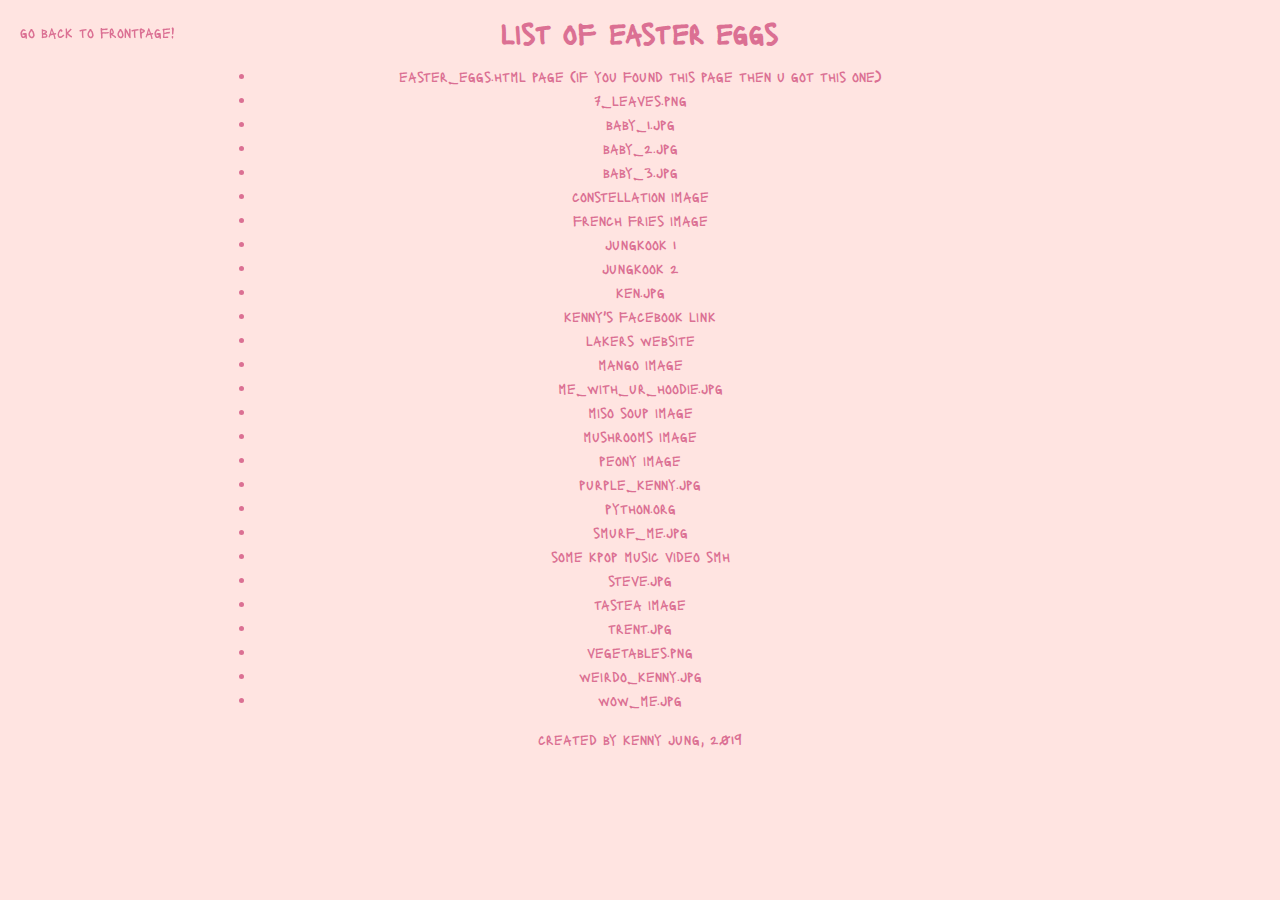
<file: easter_eggs.html>
<!DOCTYPE html>
<html>
<head>
	<title>easter eggs list</title>
	<link rel="shortcut icon" href="https://target.scene7.com/is/image/Target/GUEST_04ecd714-35f3-4716-8090-39f0fd87f706?wid=488&hei=488&fmt=pjpeg">
	<link href="https://fonts.googleapis.com/css?family=Lacquer&display=swap" rel="stylesheet">
	<link rel="stylesheet" type="text/css" href="css/style.css">
</head>
<body>
	<div class = "frontpage">
		<a href="index.html">go back to frontpage!</a>
	</div>
	<div class = "container">
		<h1>
			list of easter eggs
		</h1>
		<li>easter_eggs.html page (if you found this page then u got this one)</li>
		<li>7_leaves.png</li>
		<li>baby_1.jpg</li>
		<li>baby_2.jpg</li>
		<li>baby_3.jpg</li>
		<li>constellation image</li>
		<li>french fries image</li>
		<li>jungkook 1</li>
		<li>jungkook 2</li>
		<li>ken.jpg</li>
		<li>kenny's facebook link</li>
		<li>lakers website</li>
		<li>mango image</li>
		<li>me_with_ur_hoodie.jpg</li>
		<li>miso soup image</li>
		<li>mushrooms image</li>
		<li>peony image</li>
		<li>purple_kenny.jpg</li>
		<li>python.org</li>
		<li>smurf_me.jpg</li>
 		<li>some kpop music video smh</li>
		<li>steve.jpg</li>
		<li>tastea image</li>
		<li>trent.jpg</li>	
		<li>vegetables.png</li>
		<li>weirdo_kenny.jpg</li>
		<li>wow_me.jpg</li>
	</div>
	<footer class = "main-footer">
		<p>created by <a href="kenny.html">kenny jung</a>, 2019</p>
	</footer>
</body>
</html>
</file>
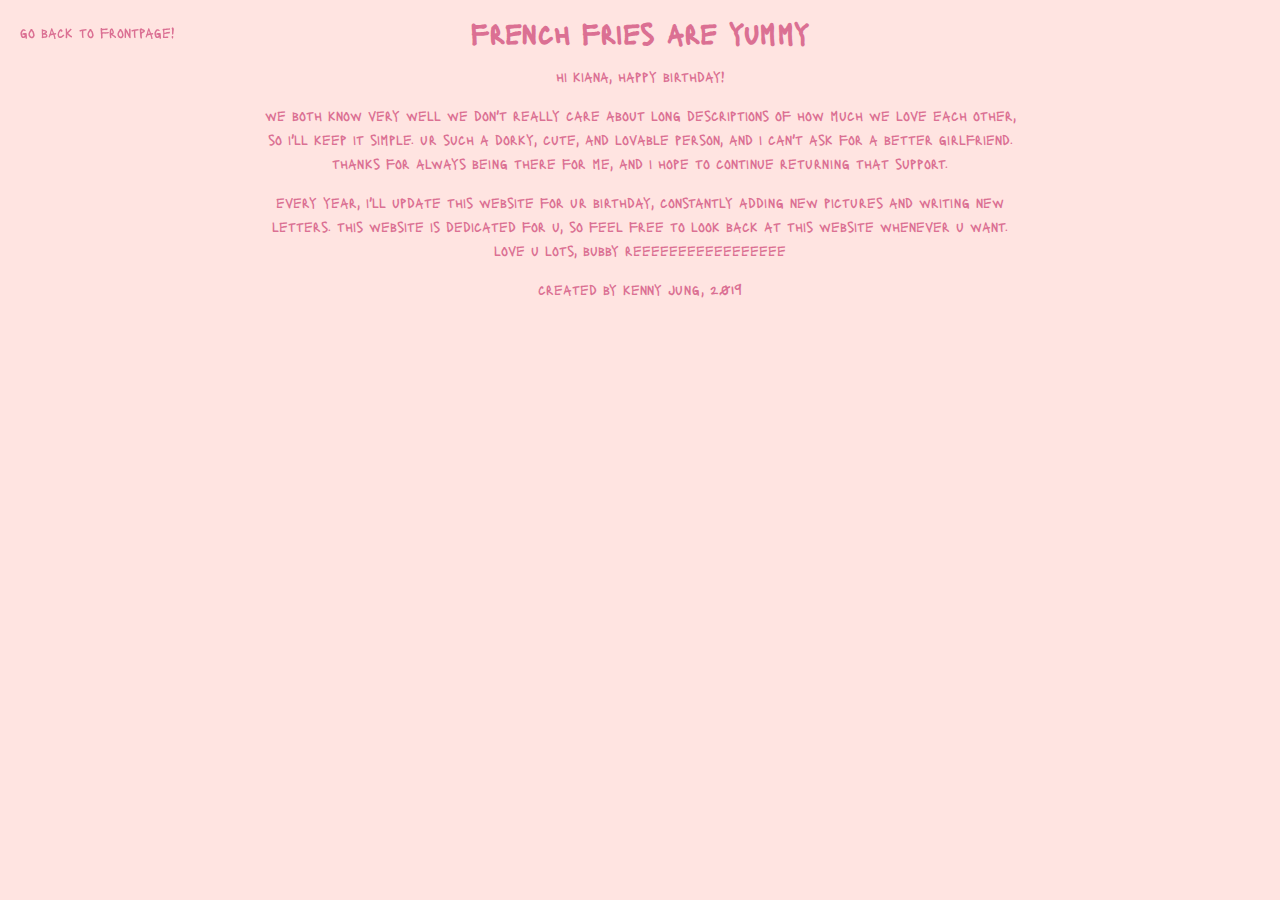
<file: letter.html>
<!DOCTYPE html>
<html>
<head>
	<title>birthday letter</title>
	<link rel="shortcut icon" href="pictures/short_cut_icon_1.jpg">
	<link href="https://fonts.googleapis.com/css?family=Lacquer&display=swap" rel="stylesheet">
	<link rel="stylesheet" type="text/css" href="css/style.css">
</head>
<body>
	<div class = "frontpage">
		<a href="index.html">go back to frontpage!</a>
	</div>
	<div class = "container">
		<h1><a href="https://www.gardendesign.com/pictures/images/900x705Max/site_3/coral-charm-semidouble-peony-shutterstock-com_12952.jpg" target = "_blank">f</a>rench fries are yu<a href="https://www.liveeatlearn.com/wp-content/uploads/2018/08/mango-fruit-photo-7.jpg" target = "_blank">m</a>my</h1>
		<p>hi kiana, happy birthday! </p>
		<p>we both know very well we don't really care about long descriptions of how much we love each other, so i'll keep it simple. ur such a dorky, cute, and lovable person, and i can't ask for a better <a href="https://www.solarsystemquick.com/universe/draco-new.jpg" target = "_blank">girlfriend</a>. thanks for always being there for me, and i hope to continue returning that support.</p>
		<p>every year, i'll update this website for ur birthday, constantly adding new pictures and writing new letters. this website is dedicated for u, so feel free to look back at this website whenever u want. love u lots, bubby reeeeeeeeeeeeeeeee</p>
	</div>

	<footer class = "main-footer">
		<p>created by <a href="kenny.html">kenny jung</a>, 2019</p>
	</footer>
</body>
</html>
</file>
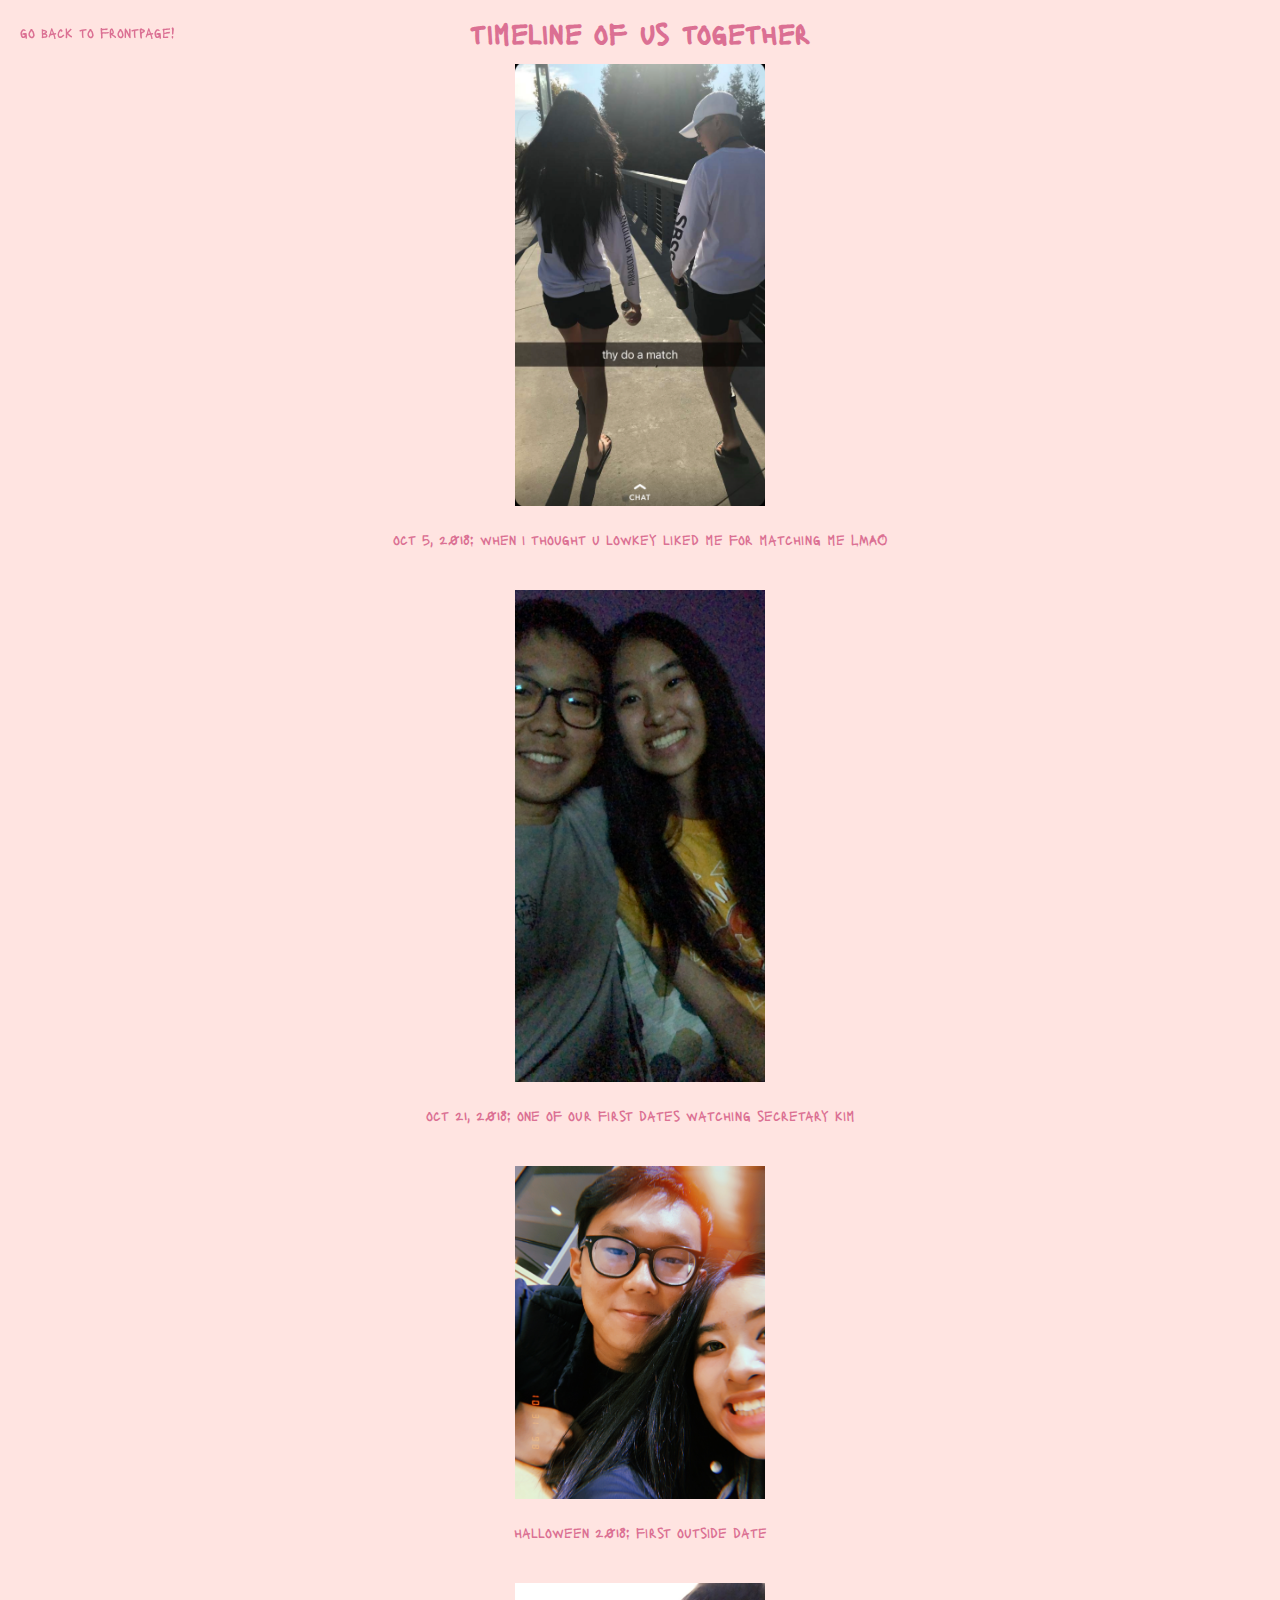
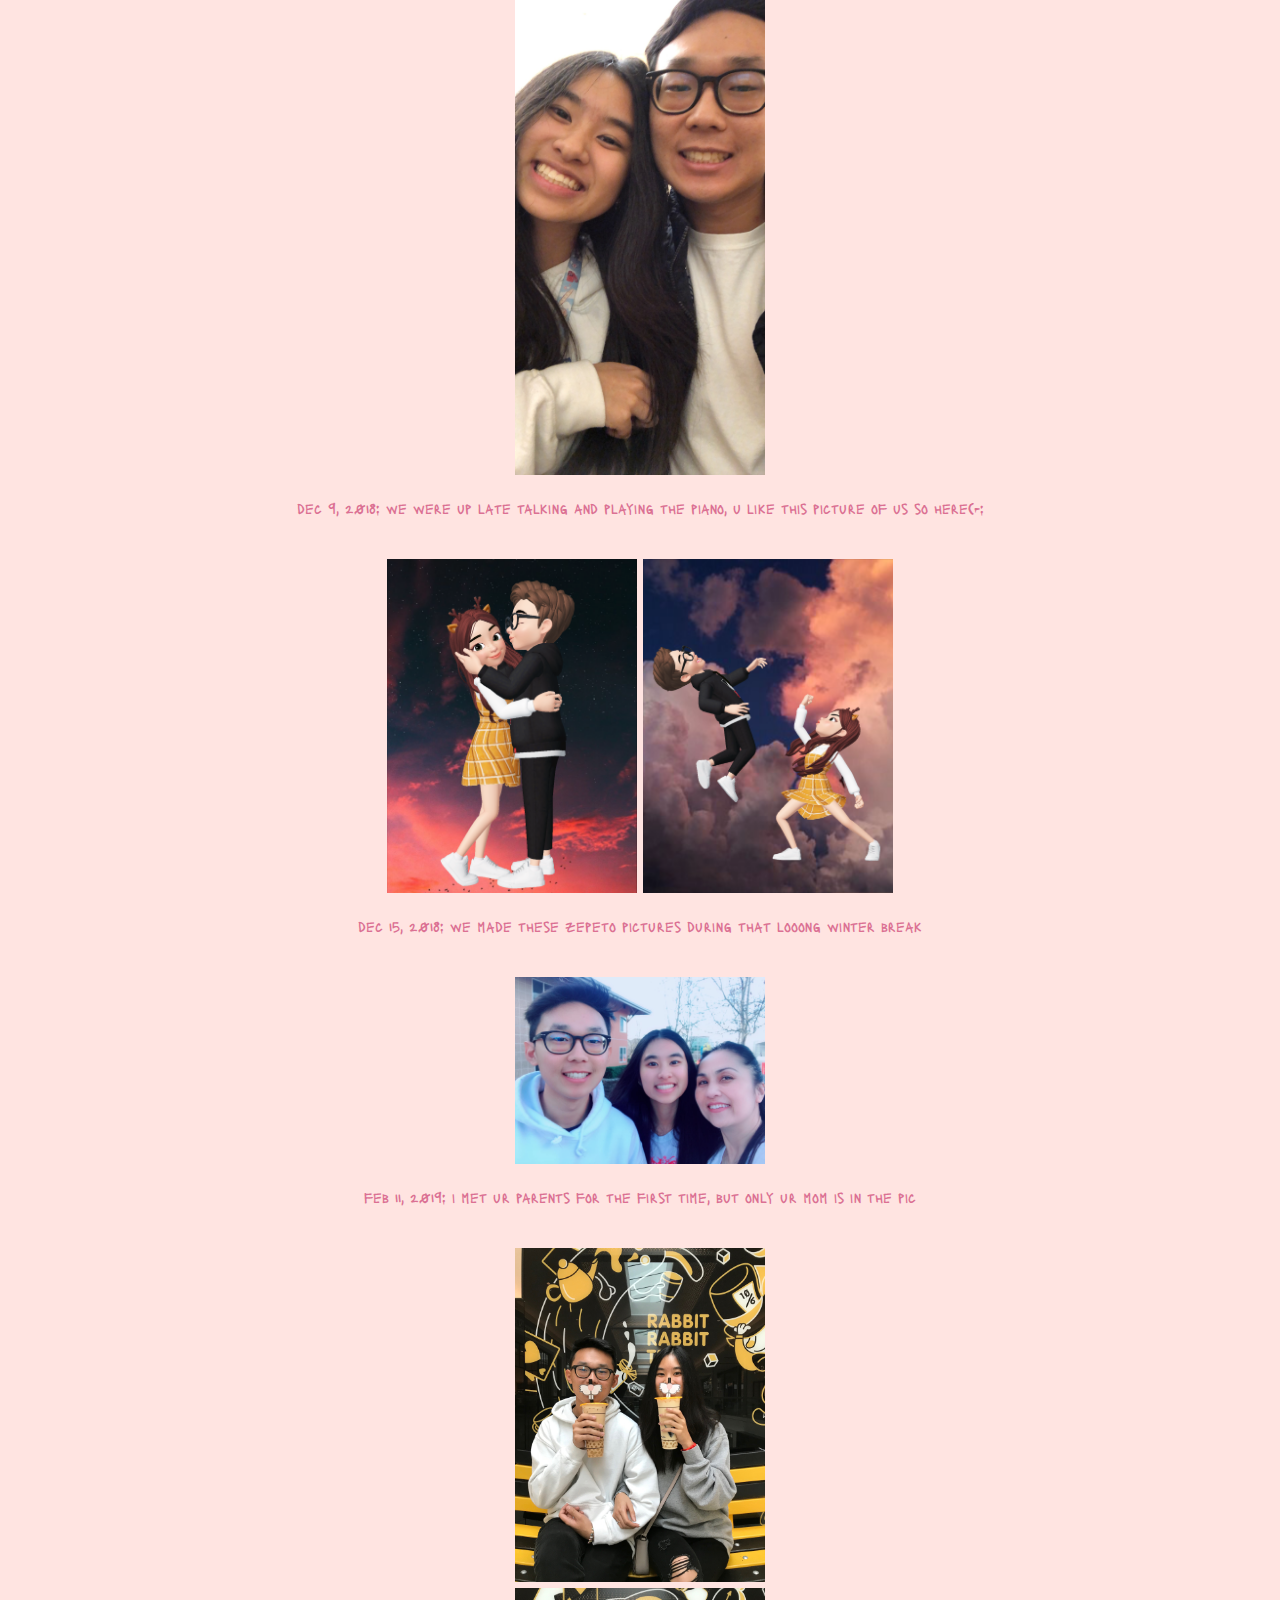
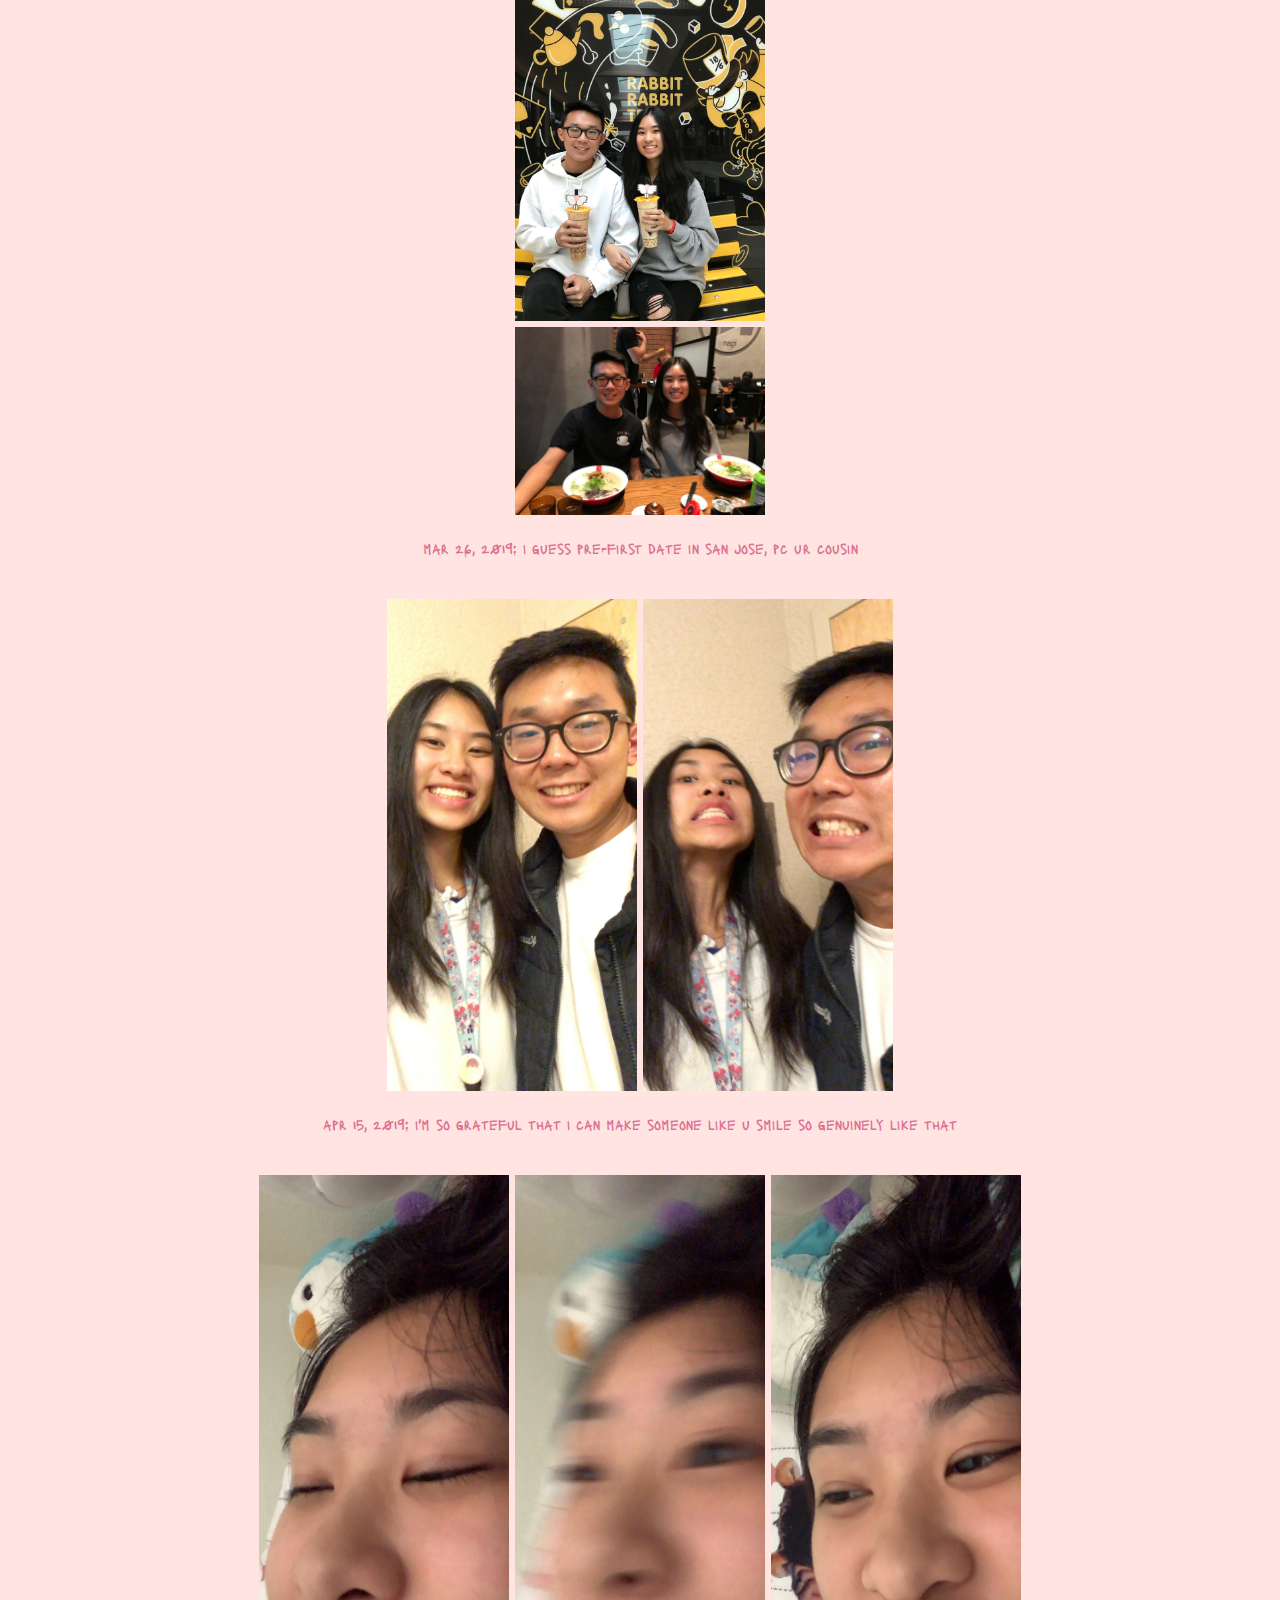
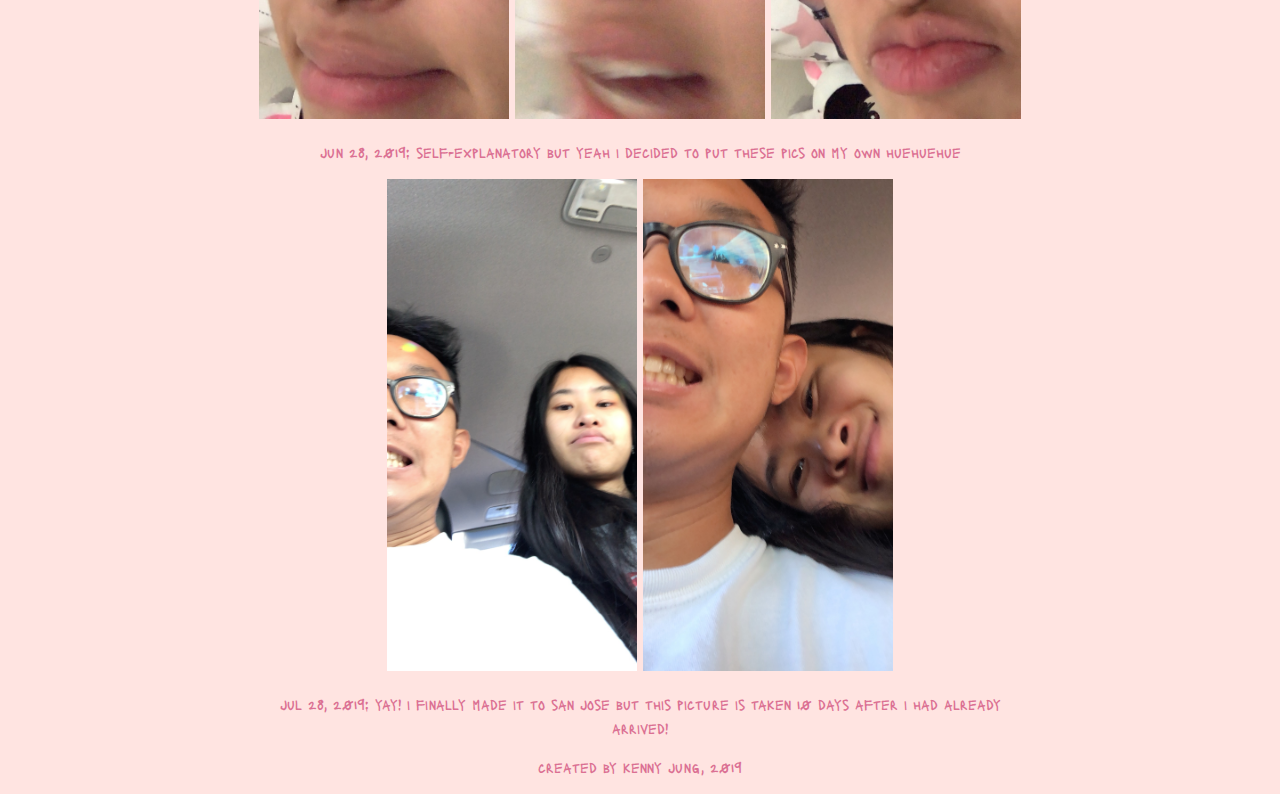
<file: timeline.html>
<!DOCTYPE html>
<html>
<head>
	<title>timeline + pics</title>
	<link rel="shortcut icon" href="pictures/short_cut_icon_2.jpg">
	<link href="https://fonts.googleapis.com/css?family=Lacquer&display=swap" rel="stylesheet">
	<link rel="stylesheet" type="text/css" href="css/style.css">
</head>
<body>
	<div class = "frontpage">
		<a href="index.html">go back to frontpage!</a>
	</div>
	<div class = "container">
		<h1>ti<a href="https://cdn.apartmenttherapy.info/image/fetch/f_auto,q_auto:eco,c_fit,w_1460/https://storage.googleapis.com/gen-atmedia/3/2018/02/b0a3c04bfdca25c07b9640c2b925a2bc68858bec.jpeg" target = "_blank">m</a>eline of us together</h1>
		<img src="pictures/oct_5_2018.jpg" width = "250">
		<p>oct 5, 2018: when i thought u lowkey liked me for matching me LMAO</p>
		<br>
		<img src="pictures/oct_21_2018.JPG" width = "250">
		<p>oct 21, 2018: one of our first dates watching secretary kim</p>
		<br>
		<img src="pictures/oct_31_2018.JPG" width = "250">
		<p>halloween 2018: first outside date</p>
		<br>
		<a href="pictures/me_with_ur_hoodie.jpg" target = "_blank"><img src="pictures/dec_9_2018.JPG" width = "250"></a>
		<p>dec 9, 2018: we were up late talking and playing the piano, u like this picture of us so here(-:</p>
		<br>
		<img src="pictures/dec_15_2018.PNG" width = "250">
		<img src="pictures/dec_15_2018_pt_2.PNG" width = "250">
		<p>dec 15, 2018: we made these zepeto pictures during that looong winter break</p>
		<br>
		<img src="pictures/feb_11_2019.JPG" width = "250">
		<p><a href="pictures/weirdo_kenny.jpg" target = "_blank">feb</a> 11, 2019: i met ur parents for the first time, but only ur mom is in the pic</p>
		<br>
		<img src="pictures/mar_26_2019.JPG" width = "250">
		<br>
		<a href="https://s3-media2.fl.yelpcdn.com/bphoto/dLNK4xVZKsqn8Yki54S1jQ/348s.jpg" target = "_blank"><img src="pictures/mar_26_2019_pt_2.JPG" width = "250"></a>
		<br>
		<img src="pictures/mar_26_2019_pt_3.JPG" width = "250">
		<p>mar 26, 2019<a href="pictures/wow_me.jpg" target = "_blank">:</a> i guess pre-first date in san jose, pc ur cousin</p>
		<br>
		<img src="pictures/apr_15_2019.JPG" width = "250">
		<img src="pictures/apr_15_2019_pt_2.JPG" width = "250">
		<br>
		<p>apr 15, 2019: i'm so grateful that i can make someone like u smile so genuinely like that</p>
		<br>
		<img src="pictures/jun_28_2019_pt_1.JPG" width = "250">
		<img src="pictures/jun_28_2019_pt_2.JPG" width = "250">
		<img src="pictures/jun_28_2019_pt_3.JPG" width = "250">
		<p>jun 28, 2019: self-explanatory but yeah i decided to put these pics on my own huehuehue</p>
		<img src="pictures/jul_28_2019_us.JPG" width = "250">
		<img src="pictures/jul_28_2019_us_pt_2.JPG" width = "250">
		<p>jul 28, 2019: yay! i finally made it to san jose but this picture is taken 10 days after i had already arrived!</p>
	</div>

	<footer class = "main-footer">
		<p>created by <a href="kenny.html">kenny jung</a>, 2019</p>
	</footer>
</body>
</html>
</file>
<file: css/style.css>
body
{
	background-color:mistyrose;
	color:palevioletred;
	font-family: 'Lacquer', sans-serif;
	font-size: 15px;
	font-weight: normal;

	line-height: 1.6em;
	margin: 0;
}

/* fonts kiana like
eb garamond
karla
lato
lora
merriweather
montserrat
muli
open sans
oxygen
playfair display
pt serif
raleway
roboto
source sans pro
source serif pro
*/

a
{
	text-decoration: none;
	color:palevioletred;
}

a:hover
{
	color:red;
}

::selection 
{
	background:palevioletred;
	color:white;
}

.main-footer
{
	text-align: center;
}

.frontpage
{
	position:fixed;
	margin-left: 20px;
}

.container
{
	width: 60%;
	margin: auto;
	text-align: center;
}

.box-1
{
	border: 5px pink solid;
	padding: 20px;
	margin: 20px 0;
	text-align: center;
	border-radius: 15px;
}
</file>
